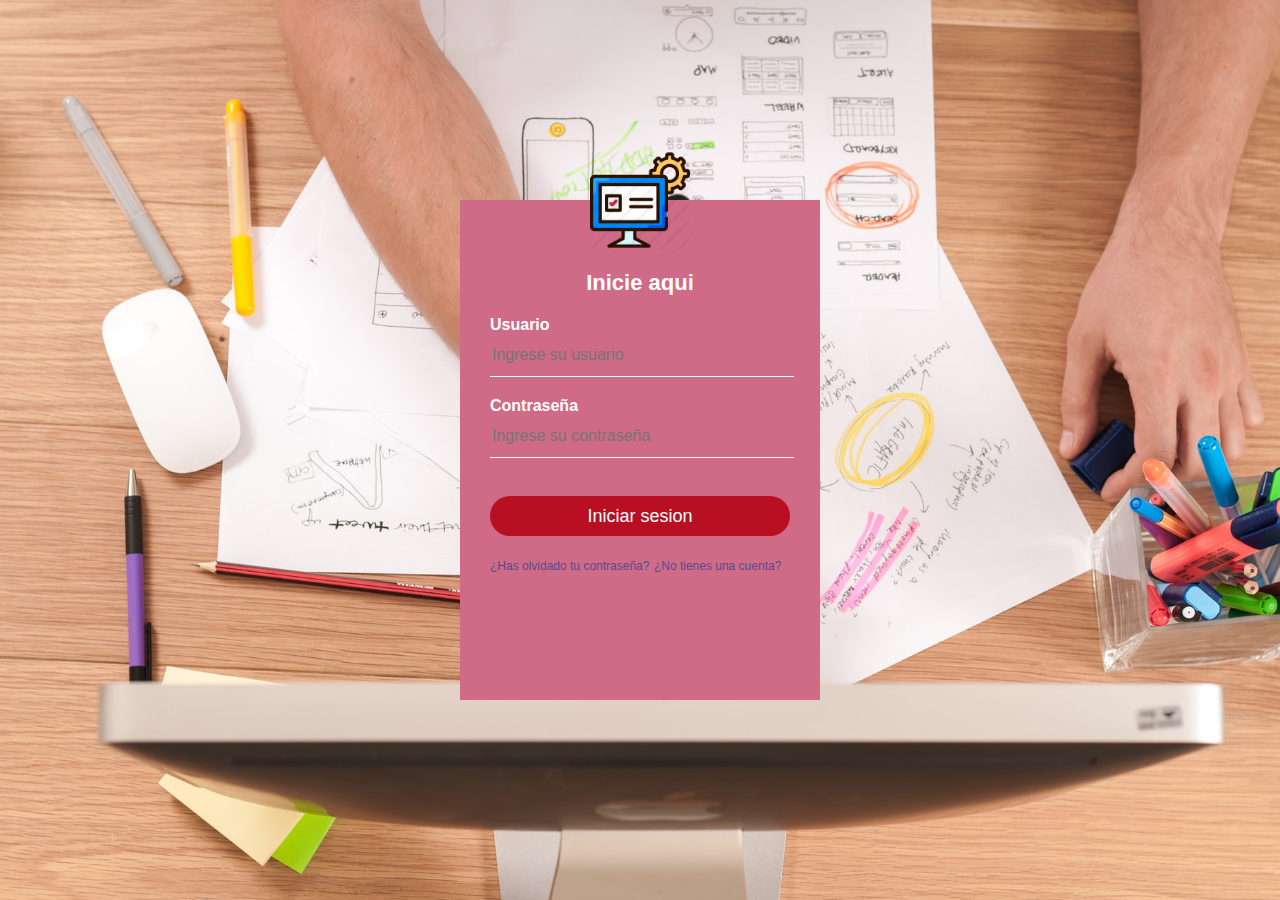
<file: index.html>
<!DOCTYPE html>
 <html lang="en">
 <head>
     <meta charset="UTF-8">
     <meta name="viewport" content="width=device-width, initial-scale=1.0">
     <title>Form login gina</title>
     <script src="https://www.google.com/recaptcha/api.js" async defer></script>
     <link rel="stylesheet" href="css/estilos.css">
 </head>
 <body>
<div class="login-box">
<img class="avatar"src="img/iconito.png" alt="Logo de gina">
<h1>Inicie aqui</h1>
<form >
 <!--username-->
 <label for="usuario">Usuario</label>
 <input type="text" placeholder="Ingrese su usuario">

 <!--password-->
 <label for="contraseña">Contraseña</label>
 <input type="text" placeholder="Ingrese su contraseña">
<div class="g-recaptcha" data-sitekey="6LfGGyUaAAAAACGVX3eDtuKad54VGMFGkMoRQkZ2"></div>
<br/>
<input type="submit" value="Iniciar sesion">
<a href="#">¿Has olvidado tu contraseña?</a>
<a href="#">¿No tienes una cuenta?</a>
</form>
</div> 

 </body>
 </html>
</file>
<file: css/estilos.css>
body{
  margin: 0;
  padding: 0;
  background: url(../img/idea.jpg) no-repeat center top;
  background-size: cover;
  font-family: sans-serif;
  height: 100vh;
}

.login-box {
    width: 360px;
    height: 500px;
    background: #cf6a87;
    color: #fff;
    top: 50%;
    left: 50%;
    position: absolute;
    transform: translate(-50%, -50%);
    box-sizing: border-box;
    padding: 70px 30px;
  }
  
  .login-box .avatar {
    width: 100px;
    height: 100px;
    border-radius: 10%;
    position: absolute;
    top: -50px;
    left: calc(50% - 50px);
  }
  
  .login-box h1 {
    margin: 0;
    padding: 0 0 20px;
    text-align: center;
    font-size: 22px;
  }
  
  .login-box label {
    margin: 0;
    padding: 0;
    font-weight: bold;
    display: block;
  }
  
  .login-box input {
    width: 100%;
    margin-bottom: 20px;
  }
  
  .login-box input[type="text"], .login-box input[type="password"] {
    border: none;
    border-bottom: 1px solid #fff;
    background: transparent;
    outline: none;
    height: 40px;
    color: #fff;
    font-size: 16px;
  }
  
  .login-box input[type="submit"] {
    border: none;
    outline: none;
    height: 40px;
    background: #b80f22;
    color: #fff;
    font-size: 18px;
    border-radius: 20px;
  }
  
  .login-box input[type="submit"]:hover {
    cursor: pointer;
    background: #ffc107;
    color: #000;
  }
  
  .login-box a {
    text-decoration: none;
    font-size: 12px;
    line-height: 20px;
    color: #574b90;
  }
  
  .login-box a:hover {
    color: #fff;
  }
</file>
